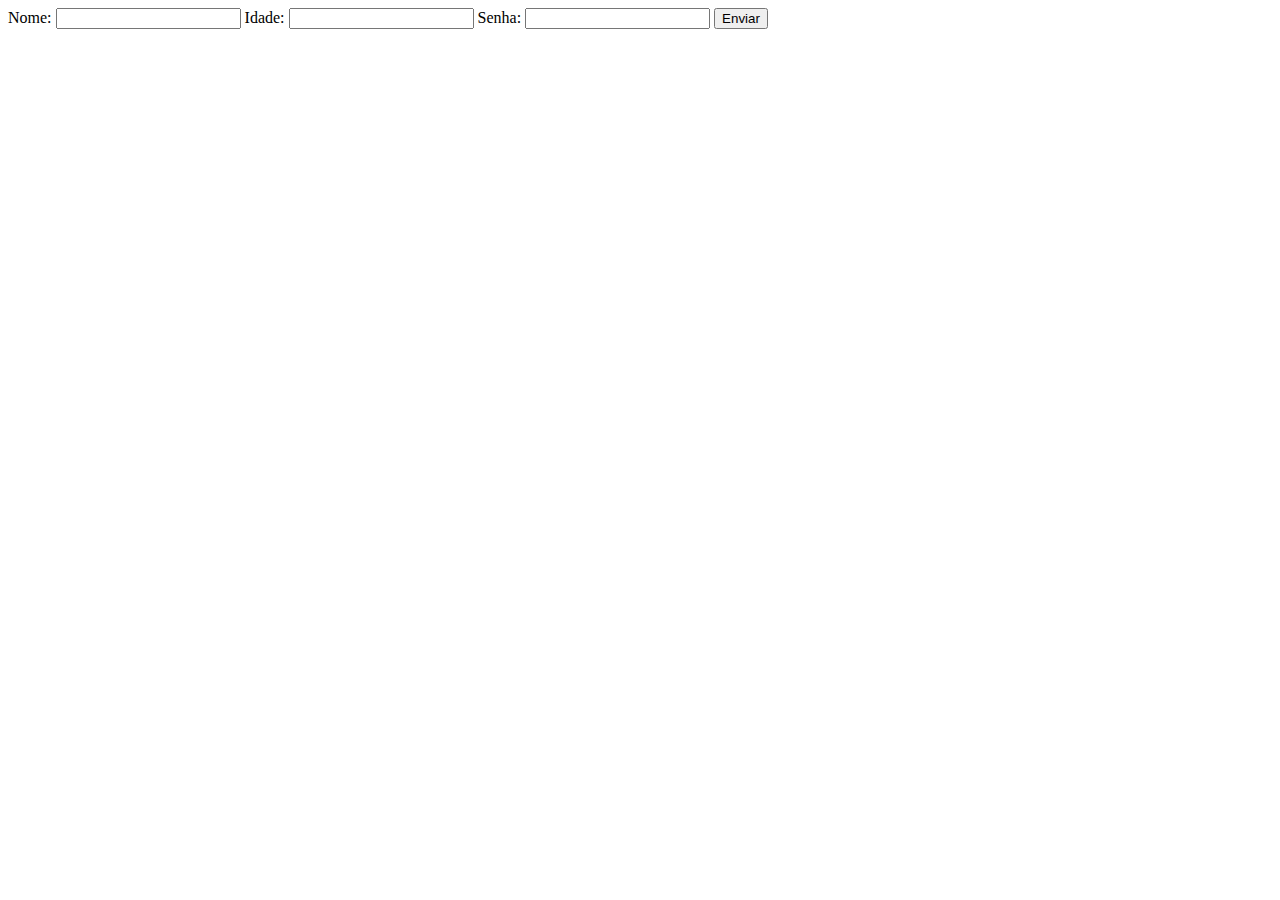
<file: FORMULÁRIOS/index.html>
<!DOCTYPE html>
<html lang="pt-br">

<head>
    <meta charset="UTF-8">
    <meta name="viewport" content="width=device-width, initial-scale=1.0">
    <title>Formulário</title>
</head>

<body>
    <form name="register" 
          onsubmit="alert('Enviei o formulário')" 
          target="_blank" 
          autocomplete="off" 
          method="post"
          action="https://meusite.com.br/register">

        Nome: <input type="text" name="name">
        Idade: <input type="number" name="age">
        Senha: <input type="password" name="password">
        <button type="submit">Enviar</button>
        
    </form>
</body>

</html>
</file>
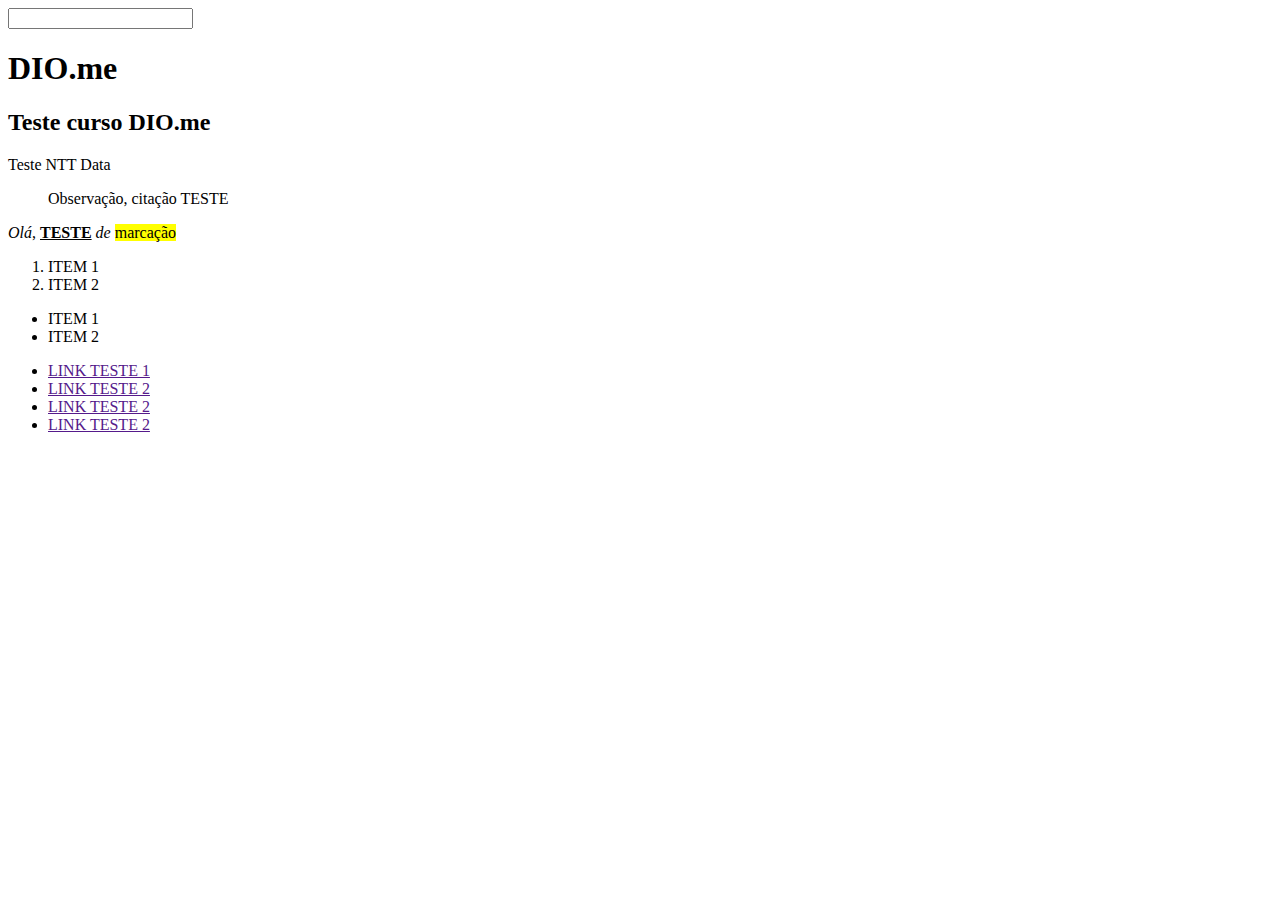
<file: HTML/index.html>
<html>

<head>
    <title>
        HTML TEST
    </title>
</head>

<body>
    <i></i> <!-- ITÁLICO -->
    <strong></strong> <!-- NEGRITO -->
    <input type="text" /> <!-- CAMPO DE DIGITAÇÃO, TIPO TEXTO -->
    <img /> <!-- IMAGEM -->

    <!-- HEADERS -->
    <h1>
        DIO.me
    </h1>
    <h2>
        Teste curso DIO.me
    </h2>

    <!-- PARÁGRAFO -->
    <p>
        Teste NTT Data
    </p>

    <!-- CITAÇÃO -->
    <blockquote>
        Observação, citação TESTE
    </blockquote>

    <!-- MARCAÇÃO -->
    <div>
        <i>Olá</i>, <strong><u>TESTE</u></strong> <i>de</i> <mark>marcação</mark>
    </div>

    <!-- LISTA ORDENADA -->
    <ol>
        <li>
            ITEM 1
        </li>
        <li>
            ITEM 2
        </li>
    </ol>

    <!-- LISTA NÃO ORDENADA -->
    <ul>
        <li>
            ITEM 1
        </li>
        <li>
            ITEM 2
        </li>
    </ul>

    <!-- LINK -->

    <ul>
        <li>
            <a href="" target="_blank" title="">LINK TESTE 1</a> <!-- ABRE EM OUTRA JANELA, E DESCRIÇÃO DO LINK (TITLE) -->
        </li>
        <li>
            <a href="" target="_parent">LINK TESTE 2</a> <!-- ABRE EM FRAME, IFRAME -->
        </li>
        <li>
            <a href="" target="_self">LINK TESTE 2</a> <!-- ABRE NA MESMA JANELA -->
        </li>
        <li>
            <a href="" target="_top">LINK TESTE 2</a> <!-- ABRE NA JANELA INTEIRA -->
        </li>
    </ul>

</body>

</html>
</file>
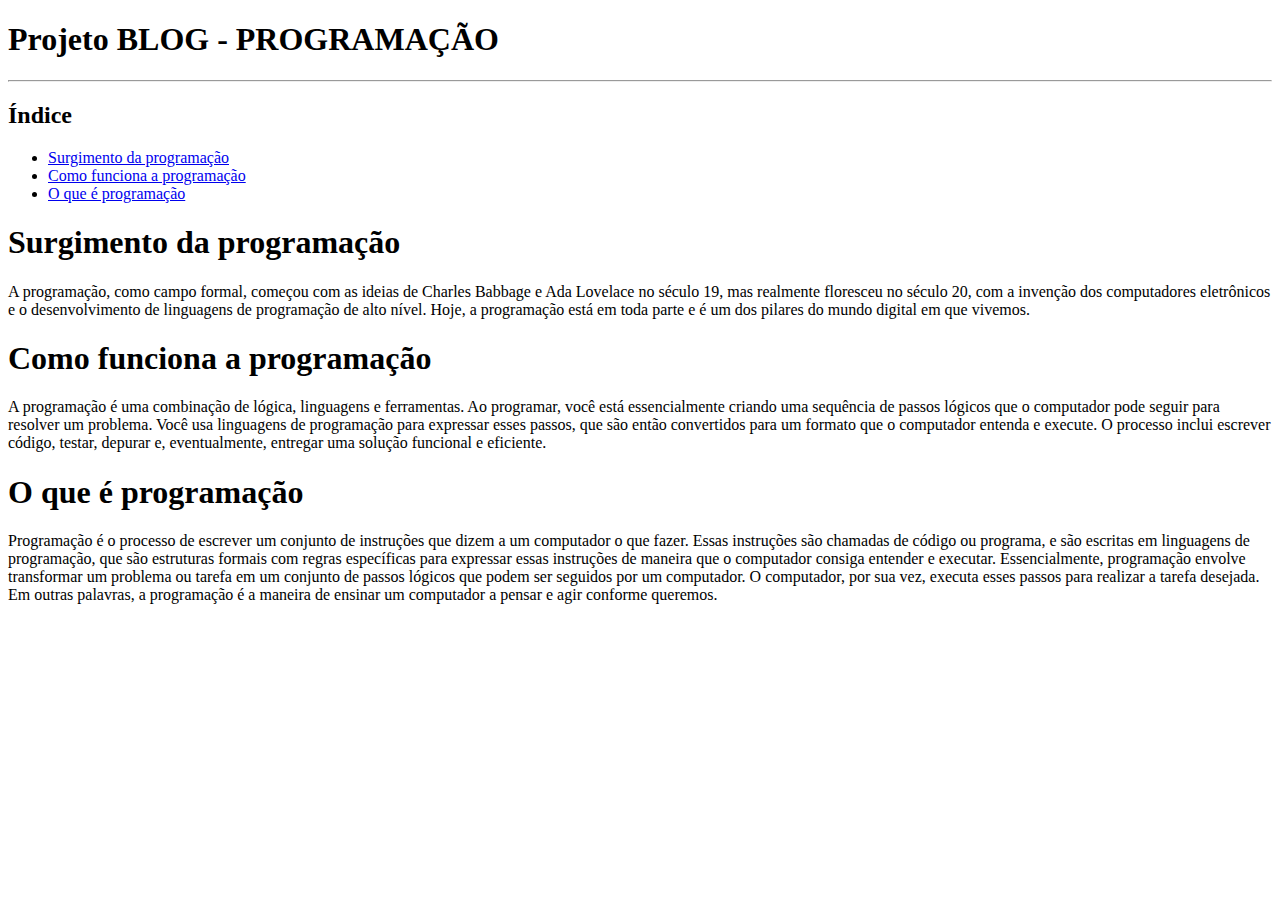
<file: PROJETO-BOOTCAMP/index.html>
<!DOCTYPE html>
<html lang="pt-br">

<head>
    <meta charset="UTF-8">
    <meta name="viewport" content="width=device-width, initial-scale=1.0">
    <title>Projeto matéria de BLOG - NTT DATA</title>
</head>

<body>
    <h1>
        Projeto BLOG - PROGRAMAÇÃO
    </h1>

    <hr />

    <div>
        <h2>
            Índice
        </h2>
        <ul>
            <li>
                <a href="#surgimento">Surgimento da programação</a>
            </li>
            <li>
                <a href="#funcionamento">Como funciona a programação</a>
            </li>
            <li>
                <a href="#programacao">O que é programação</a>
            </li>
        </ul>
    </div>


    <div id="surgimento">
        <h1>
            Surgimento da programação
        </h1>
        <p>
            A programação, como campo formal, começou com as ideias de Charles Babbage e Ada Lovelace no século 19, mas
            realmente floresceu no século 20, com a invenção dos computadores eletrônicos e o desenvolvimento de
            linguagens de programação de alto nível. Hoje, a programação está em toda parte e é um dos pilares do mundo
            digital em que vivemos.
        </p>
    </div>

    <div id="funcionamento">
        <h1>
            Como funciona a programação
        </h1>
        <p>
            A programação é uma combinação de lógica, linguagens e ferramentas. Ao programar, você está essencialmente
            criando uma sequência de passos lógicos que o computador pode seguir para resolver um problema. Você usa
            linguagens de programação para expressar esses passos, que são então convertidos para um formato que o
            computador entenda e execute. O processo inclui escrever código, testar, depurar e, eventualmente, entregar
            uma solução funcional e eficiente.
        </p>
    </div>

    <div id="programacao">
        <h1>
            O que é programação
        </h1>
        <p>
            Programação é o processo de escrever um conjunto de instruções que dizem a um computador o que fazer. Essas
            instruções são chamadas de código ou programa, e são escritas em linguagens de programação, que são
            estruturas formais com regras específicas para expressar essas instruções de maneira que o computador
            consiga entender e executar.

            Essencialmente, programação envolve transformar um problema ou tarefa em um conjunto de passos lógicos que
            podem ser seguidos por um computador. O computador, por sua vez, executa esses passos para realizar a tarefa
            desejada. Em outras palavras, a programação é a maneira de ensinar um computador a pensar e agir conforme
            queremos.
        </p>
    </div>

</body>

</html>
</file>
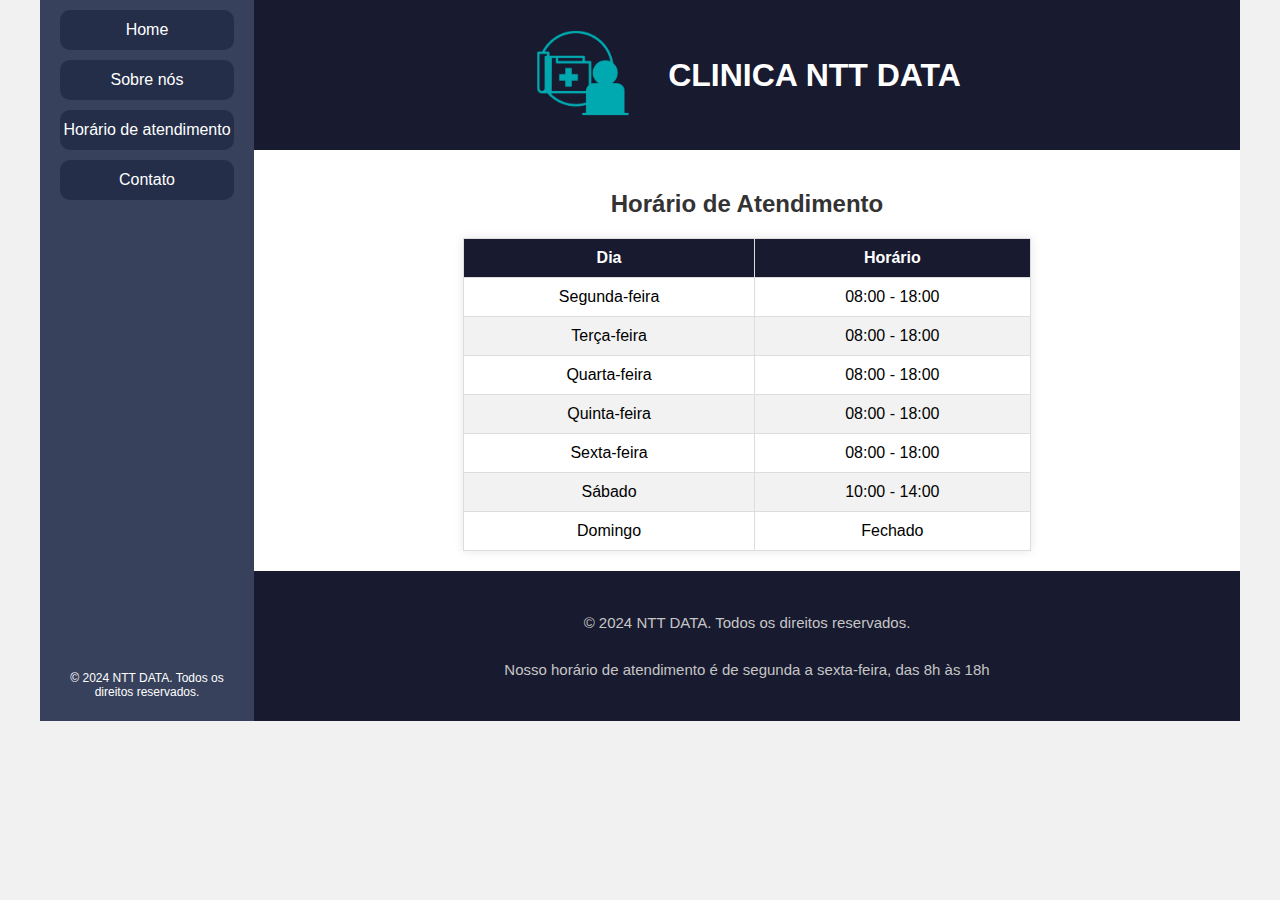
<file: PROJETO-BOOTCAMP/PROJETO-CLÍNICA/pages/atendimento.html>
<!DOCTYPE html>
<html lang="pt-br">

<head>
    <meta charset="UTF-8">
    <meta http-equiv="X-UA-Compatible" content="IE=edge">
    <meta name="viewport" content="width=device-width, initial-scale=1.0">
    <title>Clínica NTTDATA</title>
    <link rel="stylesheet" href="../basesecondary.css">
</head>

<body>
    <div class="wrapper">
        <div class="menu">
            <!-- Aqui vai o seu menu -->
            <ul>
                <a href="../pages/home.html"><li>Home</li></a>
                <a href="../pages/sobrenos.html"><li>Sobre nós</li></a>
                <a href="../pages/atendimento.html"><li>Horário de atendimento</li></a>
                <a href="../pages/contato.html"><li>Contato</li></a>
            </ul>

            <footer>
                <p>&copy; 2024 NTT DATA. Todos os direitos reservados.</p>
            </footer>
        </div>

        <div class="main">
            <div class="header">
                <!-- Aqui vai o seu header -->
                <a href=""><img src="../img/904a86e1f1962399ee6883867f4f1132-usuario-de-prontuario.webp"
                        alt="Logo clínica"></a>
                <h1>CLINICA NTT DATA</h1>
            </div>

            <div class="content">
                <!-- Aqui vai o seu conteúdo -->
                <div class="table">
                    <h2>Horário de Atendimento</h2>
                    <table>
                        <thead>
                            <tr>
                                <th>Dia</th>
                                <th>Horário</th>
                            </tr>
                        </thead>
                        <tbody>
                            <tr>
                                <td>Segunda-feira</td>
                                <td>08:00 - 18:00</td>
                            </tr>
                            <tr>
                                <td>Terça-feira</td>
                                <td>08:00 - 18:00</td>
                            </tr>
                            <tr>
                                <td>Quarta-feira</td>
                                <td>08:00 - 18:00</td>
                            </tr>
                            <tr>
                                <td>Quinta-feira</td>
                                <td>08:00 - 18:00</td>
                            </tr>
                            <tr>
                                <td>Sexta-feira</td>
                                <td>08:00 - 18:00</td>
                            </tr>
                            <tr>
                                <td>Sábado</td>
                                <td>10:00 - 14:00</td>
                            </tr>
                            <tr>
                                <td>Domingo</td>
                                <td>Fechado</td>
                            </tr>
                        </tbody>
                    </table>
                </div>
            </div>

            <div class="footer">
                <!-- Aqui vai o seu rodapé -->
                <p>&copy; 2024 NTT DATA. Todos os direitos reservados.</p>
                <p>Nosso horário de atendimento é de segunda a sexta-feira, das 8h às 18h</p>
            </div>
        </div>
    </div>
</body>

</html>
</file>
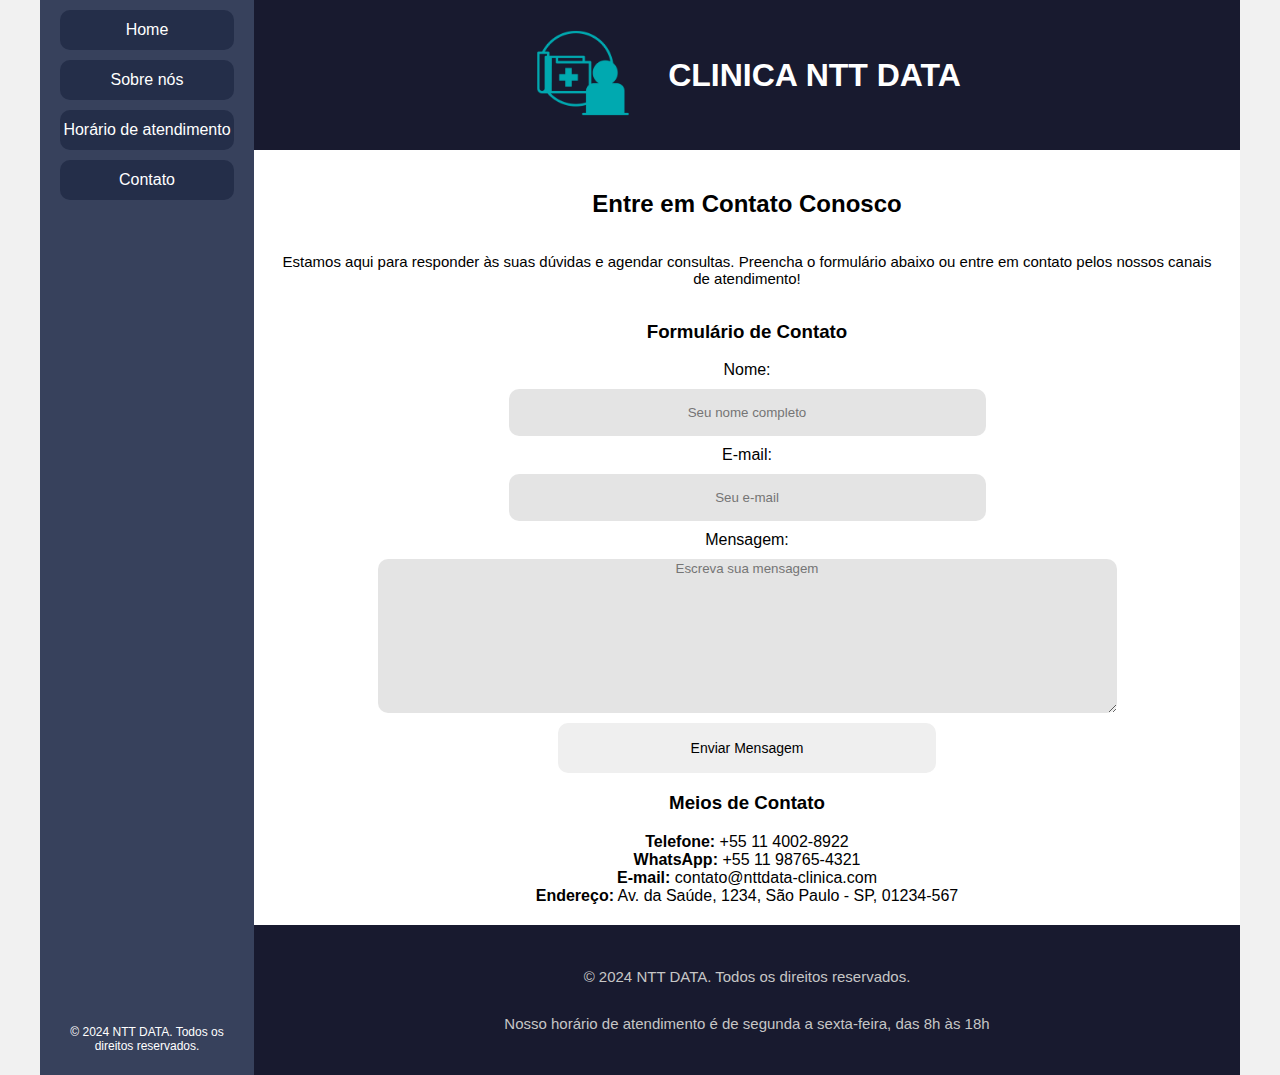
<file: PROJETO-BOOTCAMP/PROJETO-CLÍNICA/pages/contato.html>
<!DOCTYPE html>
<html lang="pt-br">

<head>
    <meta charset="UTF-8">
    <meta http-equiv="X-UA-Compatible" content="IE=edge">
    <meta name="viewport" content="width=device-width, initial-scale=1.0">
    <title>Clínica NTTDATA</title>
    <link rel="stylesheet" href="../basesecondary.css">
</head>

<body>
    <div class="wrapper">
        <div class="menu">
            <!-- Aqui vai o seu menu -->
            <ul>
                <a href="../pages/home.html"><li>Home</li></a>
                <a href="../pages/sobrenos.html"><li>Sobre nós</li></a>
                <a href="../pages/atendimento.html"><li>Horário de atendimento</li></a>
                <a href="../pages/contato.html"><li>Contato</li></a>
            </ul>

            <footer>
                <p>&copy; 2024 NTT DATA. Todos os direitos reservados.</p>
            </footer>
        </div>

        <div class="main">
            <div class="header">
                <!-- Aqui vai o seu header -->
                <a href=""><img src="../img/904a86e1f1962399ee6883867f4f1132-usuario-de-prontuario.webp"
                        alt="Logo clínica"></a>
                <h1>CLINICA NTT DATA</h1>
            </div>

            <div class="content">
                <!-- Aqui vai o seu conteúdo -->
                <h2>Entre em Contato Conosco</h2>
                <p>Estamos aqui para responder às suas dúvidas e agendar consultas. Preencha o formulário abaixo ou
                    entre em contato pelos nossos canais de atendimento!</p>

                <h3>Formulário de Contato</h3>
                <form action="#" autocomplete="off" method="post">
                    <label for="nome">Nome:</label>
                    <input type="text" id="nome" name="nome" placeholder="Seu nome completo" required>

                    <label for="email">E-mail:</label>
                    <input type="email" id="email" name="email" placeholder="Seu e-mail" required>

                    <label for="mensagem">Mensagem:</label>
                    <textarea id="mensagem" name="mensagem" placeholder="Escreva sua mensagem" rows="10" cols="90"
                        required></textarea>

                    <button type="submit">Enviar Mensagem</button>
                </form>

                <h3>Meios de Contato</h3>
                <ul>
                    <li><strong>Telefone:</strong> +55 11 4002-8922</li>
                    <li><strong>WhatsApp:</strong> +55 11 98765-4321</li>
                    <li><strong>E-mail:</strong> contato@nttdata-clinica.com</li>
                    <li><strong>Endereço:</strong> Av. da Saúde, 1234, São Paulo - SP, 01234-567</li>
                </ul>

            </div>

            <div class="footer">
                <!-- Aqui vai o seu rodapé -->
                <p>&copy; 2024 NTT DATA. Todos os direitos reservados.</p>
                <p>Nosso horário de atendimento é de segunda a sexta-feira, das 8h às 18h</p>
            </div>
        </div>
    </div>
</body>

</html>
</file>
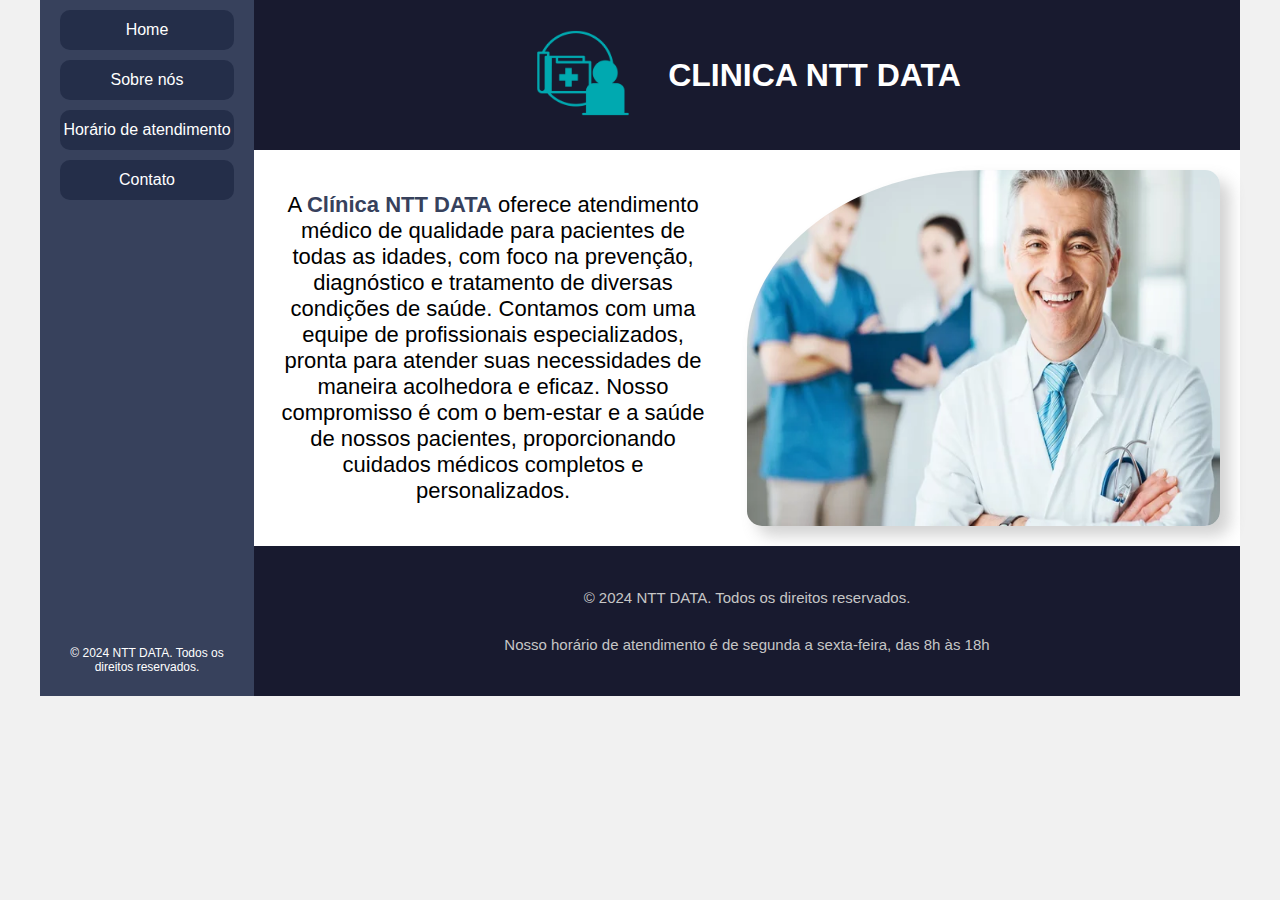
<file: PROJETO-BOOTCAMP/PROJETO-CLÍNICA/pages/home.html>
<!DOCTYPE html>
<html lang="pt-br">

<head>
    <meta charset="UTF-8">
    <meta http-equiv="X-UA-Compatible" content="IE=edge">
    <meta name="viewport" content="width=device-width, initial-scale=1.0">
    <title>Clínica NTTDATA</title>
    <link rel="stylesheet" href="../base.css">
</head>

<body>
    <div class="wrapper">
        <div class="menu">
            <!-- Aqui vai o seu menu -->
            <ul>
                <a href="../pages/home.html"><li>Home</li></a>
                <a href="../pages/sobrenos.html"><li>Sobre nós</li></a>
                <a href="../pages/atendimento.html"><li>Horário de atendimento</li></a>
                <a href="../pages/contato.html"><li>Contato</li></a>
            </ul>

            <footer>
                <p>&copy; 2024 NTT DATA. Todos os direitos reservados.</p>
            </footer>
        </div>

        <div class="main">
            <div class="header">
                <!-- Aqui vai o seu header -->
                <a href=""><img src="../img/904a86e1f1962399ee6883867f4f1132-usuario-de-prontuario.webp"
                        alt="Logo clínica"></a>
                <h1>CLINICA NTT DATA</h1>
            </div>

            <div class="content">
                <!-- Aqui vai o seu conteúdo -->
                <p>
                    A <span>Clínica NTT DATA</span> oferece atendimento médico de qualidade para pacientes de todas as idades, com
                    foco
                    na prevenção, diagnóstico e tratamento de diversas condições de saúde. Contamos com uma equipe de
                    profissionais especializados, pronta para atender suas necessidades de maneira acolhedora e eficaz.
                    Nosso compromisso é com o bem-estar e a saúde de nossos pacientes, proporcionando cuidados médicos
                    completos e personalizados.
                </p>
                <img src="../img/depositphotos_83196752-stock-photo-confident-doctor-at-hospital-posing.jpg"
                    alt="Foto doutor clínica NTT DATA">
            </div>

            <div class="footer">
                <!-- Aqui vai o seu rodapé -->
                <p>&copy; 2024 NTT DATA. Todos os direitos reservados.</p>
                <p>Nosso horário de atendimento é de segunda a sexta-feira, das 8h às 18h</p>
            </div>
        </div>
    </div>
</body>

</html>
</file>
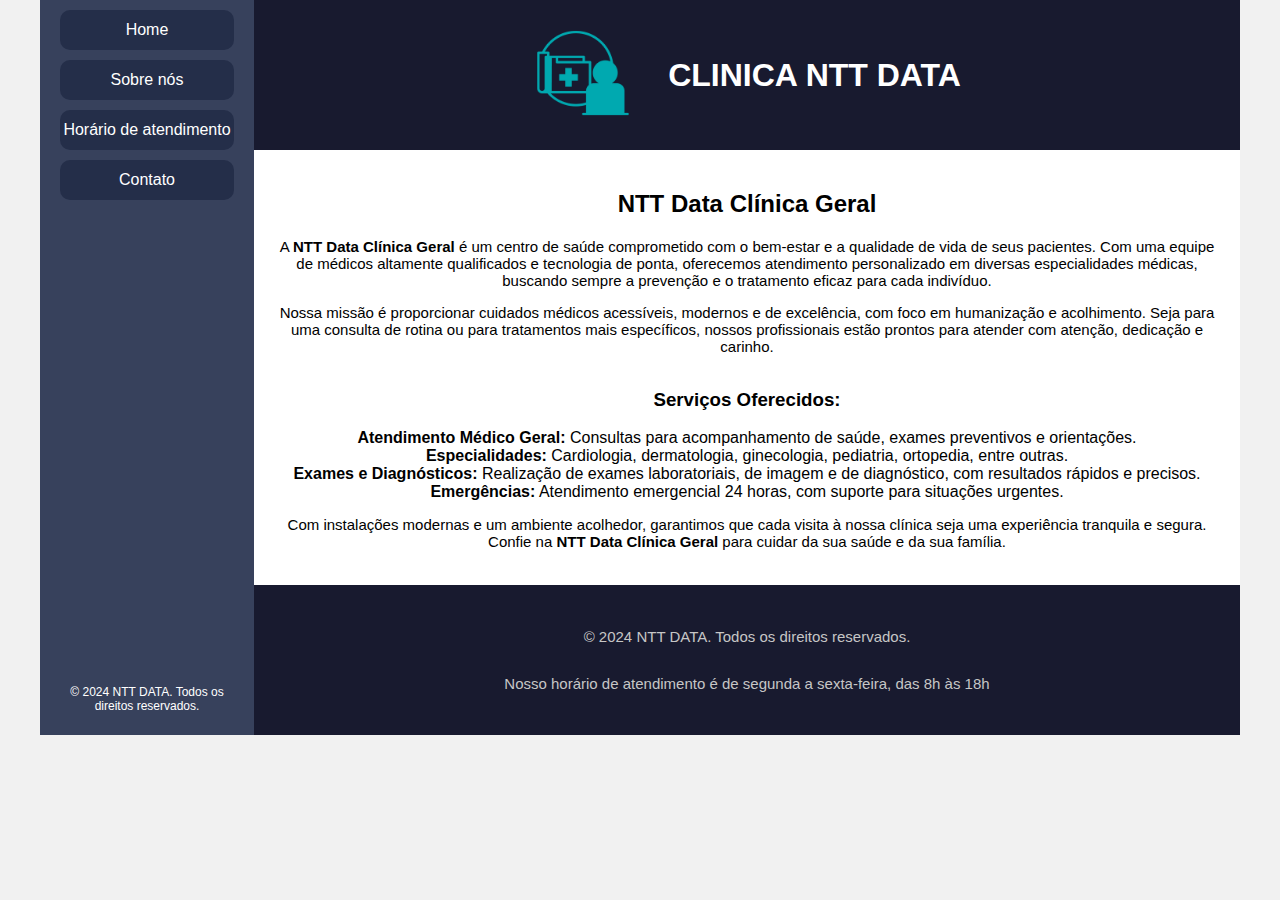
<file: PROJETO-BOOTCAMP/PROJETO-CLÍNICA/pages/sobrenos.html>
<!DOCTYPE html>
<html lang="pt-br">

<head>
    <meta charset="UTF-8">
    <meta http-equiv="X-UA-Compatible" content="IE=edge">
    <meta name="viewport" content="width=device-width, initial-scale=1.0">
    <title>Clínica NTTDATA</title>
    <link rel="stylesheet" href="../basesecondary.css">
</head>

<body>
    <div class="wrapper">
        <div class="menu">
            <!-- Aqui vai o seu menu -->
            <ul>
                <a href="../pages/home.html"><li>Home</li></a>
                <a href="../pages/sobrenos.html"><li>Sobre nós</li></a>
                <a href="../pages/atendimento.html"><li>Horário de atendimento</li></a>
                <a href="../pages/contato.html"><li>Contato</li></a>
            </ul>

            <footer>
                <p>&copy; 2024 NTT DATA. Todos os direitos reservados.</p>
            </footer>
        </div>

        <div class="main">
            <div class="header">
                <!-- Aqui vai o seu header -->
                <a href=""><img src="../img/904a86e1f1962399ee6883867f4f1132-usuario-de-prontuario.webp"
                        alt="Logo clínica"></a>
                <h1>CLINICA NTT DATA</h1>
            </div>

            <div class="content">
                <!-- Aqui vai o seu conteúdo -->
                <div>
                    <h2>NTT Data Clínica Geral</h2>
                    <p>A <strong>NTT Data Clínica Geral</strong> é um centro de saúde comprometido com o bem-estar e a
                        qualidade de vida de seus pacientes. Com uma equipe de médicos altamente qualificados e
                        tecnologia de ponta, oferecemos atendimento personalizado em diversas especialidades médicas,
                        buscando sempre a prevenção e o tratamento eficaz para cada indivíduo.</p>

                    <p>Nossa missão é proporcionar cuidados médicos acessíveis, modernos e de excelência, com foco em
                        humanização e acolhimento. Seja para uma consulta de rotina ou para tratamentos mais
                        específicos, nossos profissionais estão prontos para atender com atenção, dedicação e carinho.
                    </p>
                </div>

                <div>
                    <h3>Serviços Oferecidos:</h3>
                    <ul>
                        <li><strong>Atendimento Médico Geral:</strong> Consultas para acompanhamento de saúde, exames
                            preventivos e orientações.</li>
                        <li><strong>Especialidades:</strong> Cardiologia, dermatologia, ginecologia, pediatria,
                            ortopedia, entre outras.</li>
                        <li><strong>Exames e Diagnósticos:</strong> Realização de exames laboratoriais, de imagem e de
                            diagnóstico, com resultados rápidos e precisos.</li>
                        <li><strong>Emergências:</strong> Atendimento emergencial 24 horas, com suporte para situações
                            urgentes.</li>
                    </ul>
                </div>

                <p>Com instalações modernas e um ambiente acolhedor, garantimos que cada visita à nossa clínica seja
                    uma experiência tranquila e segura. Confie na <strong>NTT Data Clínica Geral</strong> para
                    cuidar da sua saúde e da sua família.</p>
            </div>

            <div class="footer">
                <!-- Aqui vai o seu rodapé -->
                <p>&copy; 2024 NTT DATA. Todos os direitos reservados.</p>
                <p>Nosso horário de atendimento é de segunda a sexta-feira, das 8h às 18h</p>
            </div>
        </div>
    </div>
</body>

</html>
</file>
<file: PROJETO-BOOTCAMP/PROJETO-CLÍNICA/basesecondary.css>
* {
    font-family: Arial, Helvetica, sans-serif;
}

html,
body {
    margin: 0;
}

body {
    background-color: #f1f1f1;
    display: flex;
    justify-content: center;
}

.wrapper {
    width: 1200px;
    display: flex;
    margin: 0 auto;
    background-color: #181A2F;
}

.main {
    display: flex;
    flex-flow: column;
    width: 85%;
}

.menu {
    width: 15%;
    background-color: #37415c;
    padding: 10px 20px 0px;
    display: flex;
    flex-direction: column;
    align-items: center;

    & ul {
        display: flex;
        flex-direction: column;
        gap: 10px;
        padding: 0;
        margin: 0;
        width: 100%;
        flex-grow: 1;

        & a {
            color: white;
            text-decoration: none;

            &:hover {
                color: #ed9e59;
            }

            & li {
                display: flex;
                align-items: center;
                justify-content: center;
                list-style: none;
                cursor: pointer;
                background-color: #242E49;
                width: 100%;
                height: 40px;
                border-radius: 10px;
                transition: transform 0.3s ease-in-out;

                &:hover {
                    transform: scale(1.05);
                }
            }
        }
    }

    & footer {
        padding: 10px;
        text-align: center;
        width: 100%;

        & p {
            color: white;
            font-size: 12px;
        }
    }
}

.header {
    background-color: #181A2F;
    min-height: 150px;
    display: flex;
    justify-content: center;
    align-items: center;
    gap: 35px;

    & img {
        width: 100px;
        cursor: pointer;
    }

    & h1 {
        color: white;
    }
}

.content {
    background-color: white;
    min-height: 300px;
    padding: 20px;
    display: flex;
    flex-direction: column;
    text-align: center;

    & form {
        display: flex;
        flex-direction: column;
        justify-content: center;
        align-items: center;
        gap: 10px;

        & input {
            border-radius: 10px;
            border: none;
            background-color: rgba(128, 128, 128, 0.212);
            width: 50%;
            height: 45px;
            text-align: center;
            outline: none;
            caret-color: transparent;
        }

        & textarea {
            border-radius: 10px;
            border: none;
            background-color: rgba(128, 128, 128, 0.212);
            text-align: center;
            outline: none;
            caret-color: transparent;
        }

        & button {
            border: none;
            width: 40%;
            height: 50px;
            border-radius: 10px;
            font-size: 14px;
            transition: 0.3s ease-in-out;
            cursor: pointer;
            
            &:hover {
                background-color: #181A2F;
                color: rgb(255, 255, 255);
            }
        }
    }

    & ul {
        display: flex;
        justify-content: center;
        align-items: center;
        flex-direction: column;
        width: 100%;
        padding: 0;
        margin: 0;

        & li {
            list-style: none;
        }
    }

    & p {
        width: 100%;
        font-size: 15px;
    }

    & .table {
        display: flex;
        justify-content: center;
        align-items: center;
        flex-direction: column;
        table {
            width: 60%;
            border-collapse: collapse;
            background-color: white;
            box-shadow: 0 0 10px rgba(0, 0, 0, 0.1);
        }
    
        th, td {
            padding: 10px;
            text-align: center;
            border: 1px solid #ddd;
        }
    
        th {
            background-color: #181A2F;
            color: white;
        }
    
        tr:nth-child(even) {
            background-color: #f2f2f2;
        }
    
        tr:hover {
            background-color: #e9e9e9;
        }
    
        h2 {
            text-align: center;
            color: #333;
        }
    }

}

.footer {
    background-color: #181A2F;
    min-height: 150px;
    display: flex;
    flex-direction: column;
    justify-content: center;
    align-items: center;

    & p {
        color: rgb(198, 198, 198);
        font-size: 15px;
    }
}
</file>
<file: PROJETO-BOOTCAMP/PROJETO-CLÍNICA/base.css>
* {
    font-family: Arial, Helvetica, sans-serif;
}

html,
body {
    margin: 0;
}

body {
    background-color: #f1f1f1;
    display: flex;
    justify-content: center;
}

.wrapper {
    width: 1200px;
    display: flex;
    margin: 0 auto;
    background-color: #181A2F;
}

.main {
    display: flex;
    flex-flow: column;
    width: 85%;
}

.menu {
    width: 15%;
    background-color: #37415c;
    padding: 10px 20px 0px;
    display: flex;
    flex-direction: column;
    align-items: center;

    & ul {
        display: flex;
        flex-direction: column;
        gap: 10px;
        padding: 0;
        margin: 0;
        width: 100%;
        flex-grow: 1;

        & a {
            color: white;
            text-decoration: none;

            &:hover {
                color: #ed9e59;
            }

            & li {
                display: flex;
                align-items: center;
                justify-content: center;
                list-style: none;
                cursor: pointer;
                background-color: #242E49;
                width: 100%;
                height: 40px;
                border-radius: 10px;
                transition: transform 0.3s ease-in-out;

                &:hover {
                    transform: scale(1.05);
                }
            }
        }
    }

    & footer {
        padding: 10px;
        text-align: center;
        width: 100%;

        & p {
            color: white;
            font-size: 12px;
        }
    }
}

.header {
    background-color: #181A2F;
    min-height: 150px;
    display: flex;
    justify-content: center;
    align-items: center;
    gap: 35px;

    & img {
        width: 100px;
        cursor: pointer;
    }

    & h1 {
        color: white;
    }
}

.content {
    background-color: white;
    min-height: 300px;
    padding: 20px;
    display: flex;
    gap: 35px;
    text-align: center;

    & p {
        width: 50%;
        font-size: 22px;

        & span {
            font-weight: bold;
            color: #37415c;
        }
    }

    & img {
        width: 50%;
        border-radius: 50% 15px 15px 15px;
        box-shadow: 10px 10px 15px rgba(109, 109, 109, 0.3);
    }
}

.footer {
    background-color: #181A2F;
    min-height: 150px;
    display: flex;
    flex-direction: column;
    justify-content: center;
    align-items: center;

    & p {
        color: rgb(198, 198, 198);
        font-size: 15px;
    }
}
</file>
